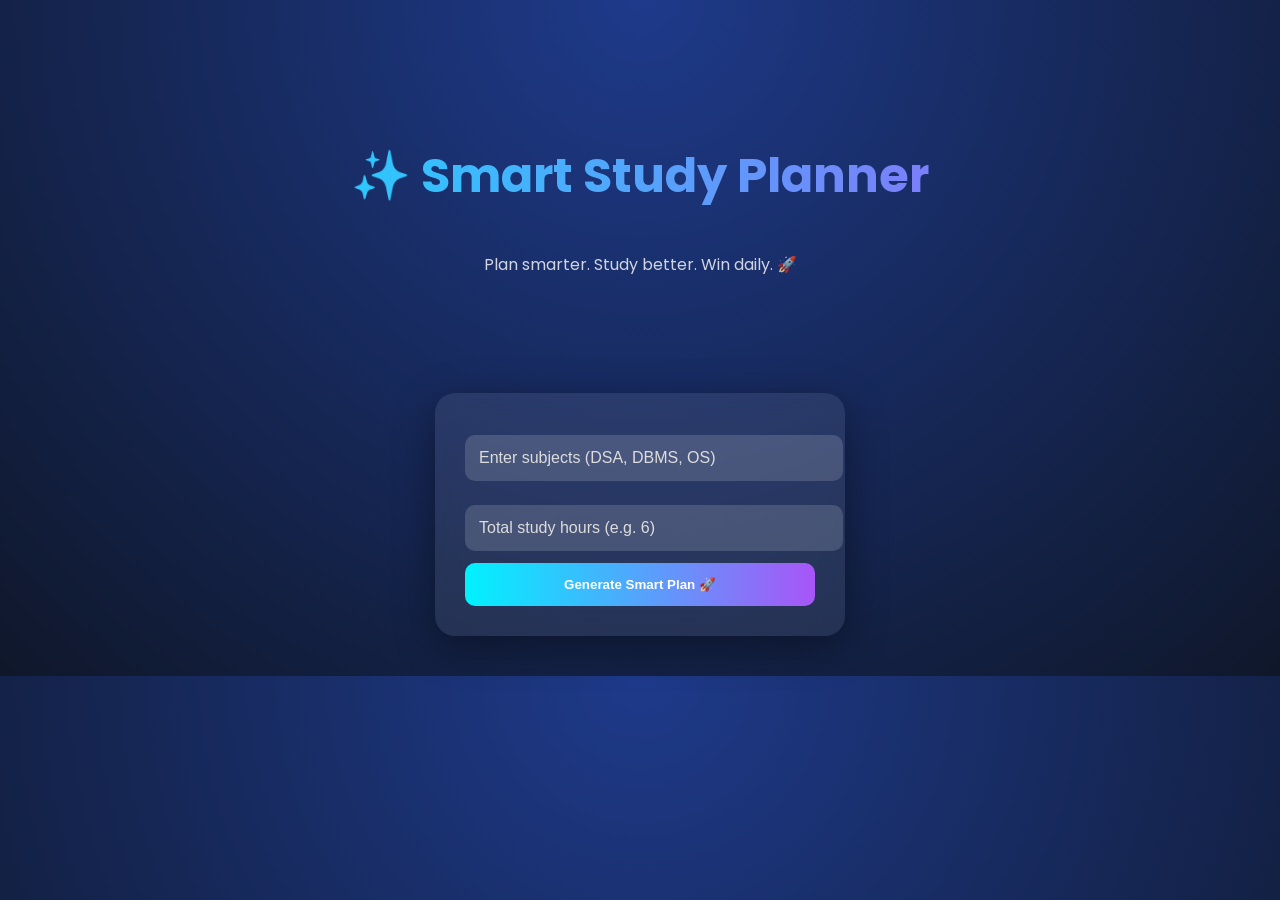
<file: index.html>
<!DOCTYPE html>
<html lang="en">
<head>
<meta charset="UTF-8">
<meta name="viewport" content="width=device-width, initial-scale=1.0">
<title>Smart Study Planner</title>

<link href="https://fonts.googleapis.com/css2?family=Poppins:wght@300;500;700&display=swap" rel="stylesheet">

<style>
body{
    margin:0;
    font-family:'Poppins',sans-serif;
    background: radial-gradient(circle at top, #1e3a8a, #0f172a);
    color:white;
}

/* Hero */
.hero{
    text-align:center;
    padding:100px 20px 60px;
}

.hero h1{
    font-size:3rem;
    background: linear-gradient(90deg,#00f2ff,#a855f7);
    -webkit-background-clip:text;
    -webkit-text-fill-color:transparent;
}

.hero p{
    opacity:0.8;
}

/* Section */
.section{
    display:flex;
    justify-content:center;
    align-items:center;
    padding:40px;
}

/* Card */
.card{
    width:350px;
    padding:30px;
    border-radius:20px;
    background: rgba(255,255,255,0.08);
    backdrop-filter: blur(12px);
    box-shadow:0 10px 40px rgba(0,0,0,0.4);
}

/* Inputs */
input{
    width:100%;
    padding:14px;
    margin:12px 0;
    border:none;
    border-radius:10px;
    outline:none;
    font-size:1rem;
    background:rgba(255,255,255,0.15);
    color:white;
    caret-color:white;
}

/* Placeholder */
input::placeholder{
    color:#ddd;
}

/* Focus */
input:focus{
    box-shadow:0 0 10px rgba(168,85,247,0.8);
}

/* Button */
.btn{
    width:100%;
    padding:14px;
    border:none;
    border-radius:10px;
    background:linear-gradient(90deg,#00f2ff,#a855f7);
    color:white;
    font-weight:bold;
    cursor:pointer;
    transition:0.3s;
}

/* Hover */
.btn:hover{
    transform:scale(1.05);
    box-shadow:0 0 20px rgba(168,85,247,0.7);
}
</style>

</head>
<body>

<section class="hero">
    <h1>✨ Smart Study Planner</h1>
    <p>Plan smarter. Study better. Win daily. 🚀</p>
</section>

<section class="section">
    <div class="card">

        <form method="POST">
            <input type="text" name="subjects" placeholder="Enter subjects (DSA, DBMS, OS)" required>
            <input type="number" name="hours" placeholder="Total study hours (e.g. 6)" required>
            <button class="btn">Generate Smart Plan 🚀</button>
        </form>

    </div>
</section>

</body>
</html>
</file>
